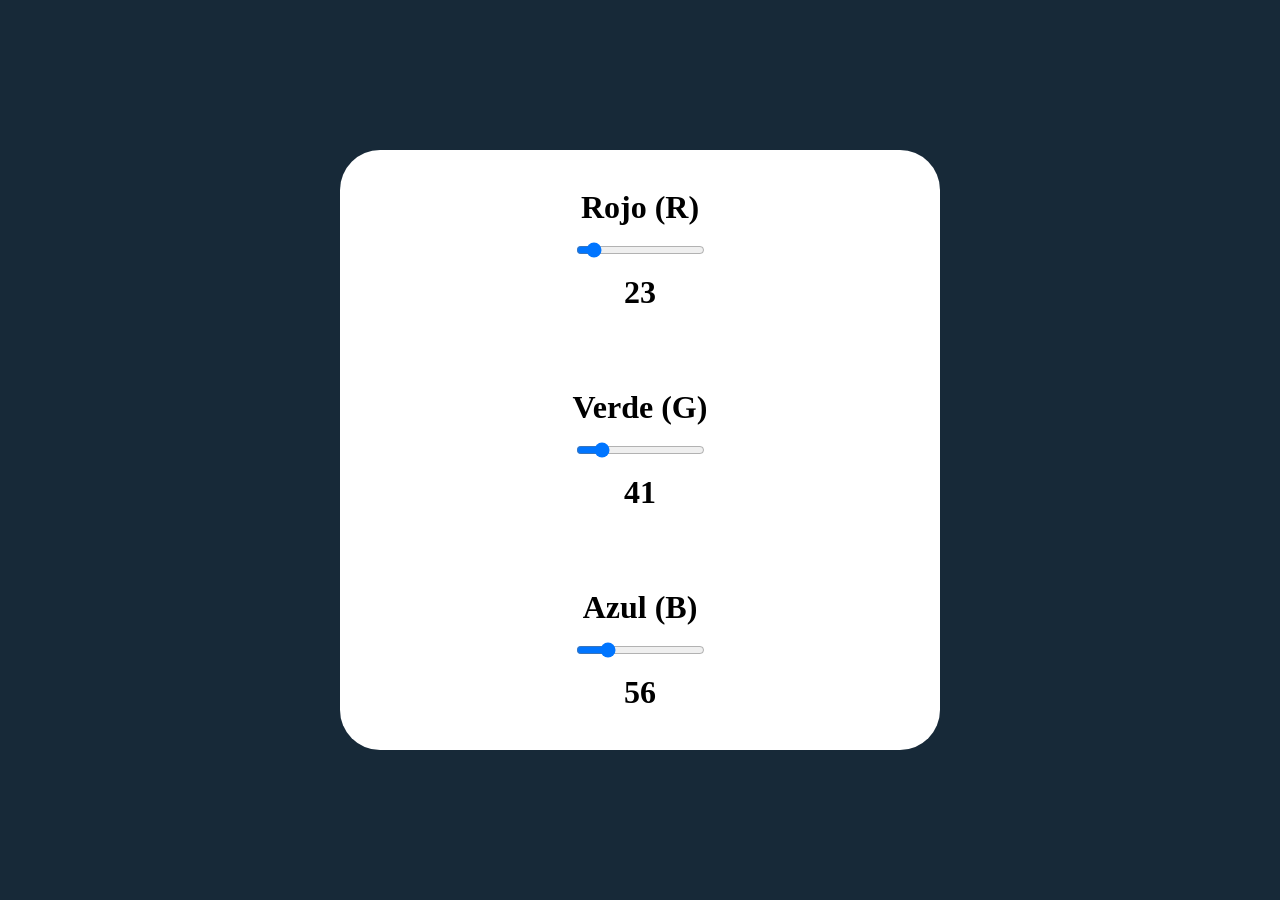
<file: Input_Color_RGB/index.html>
<!DOCTYPE html>
<html lang="en">
<head>
  <meta charset="UTF-8">
  <meta name="viewport" content="width=device-width, initial-scale=1.0">
  <link rel="stylesheet" href="style.css">
  <title>Color RGB</title>
</head>
<body>
  <main>
    <div class="container">
      <div class="color">
        <label for="rojo">Rojo (R)</label>
        <input id="rojo" type="range" min="0" max="255" value="23" step="1">
        <p id="texto-rojo"></p>
      </div>

      <div class="color">
        <label for="verde">Verde (G)</label>
        <input id="verde" type="range" min="0" max="255" value="41" step="1">
        <p id="texto-verde"></p>
      </div>

      <div class="color">
        <label for="azul">Azul (B)</label>
        <input id="azul" type="range" min="0" max="255" value="56" step="1">
        <p id="texto-azul"></p>
      </div>
    </div>
  </main>

  <script src="app.js"></script>
</body>
</html>
</file>
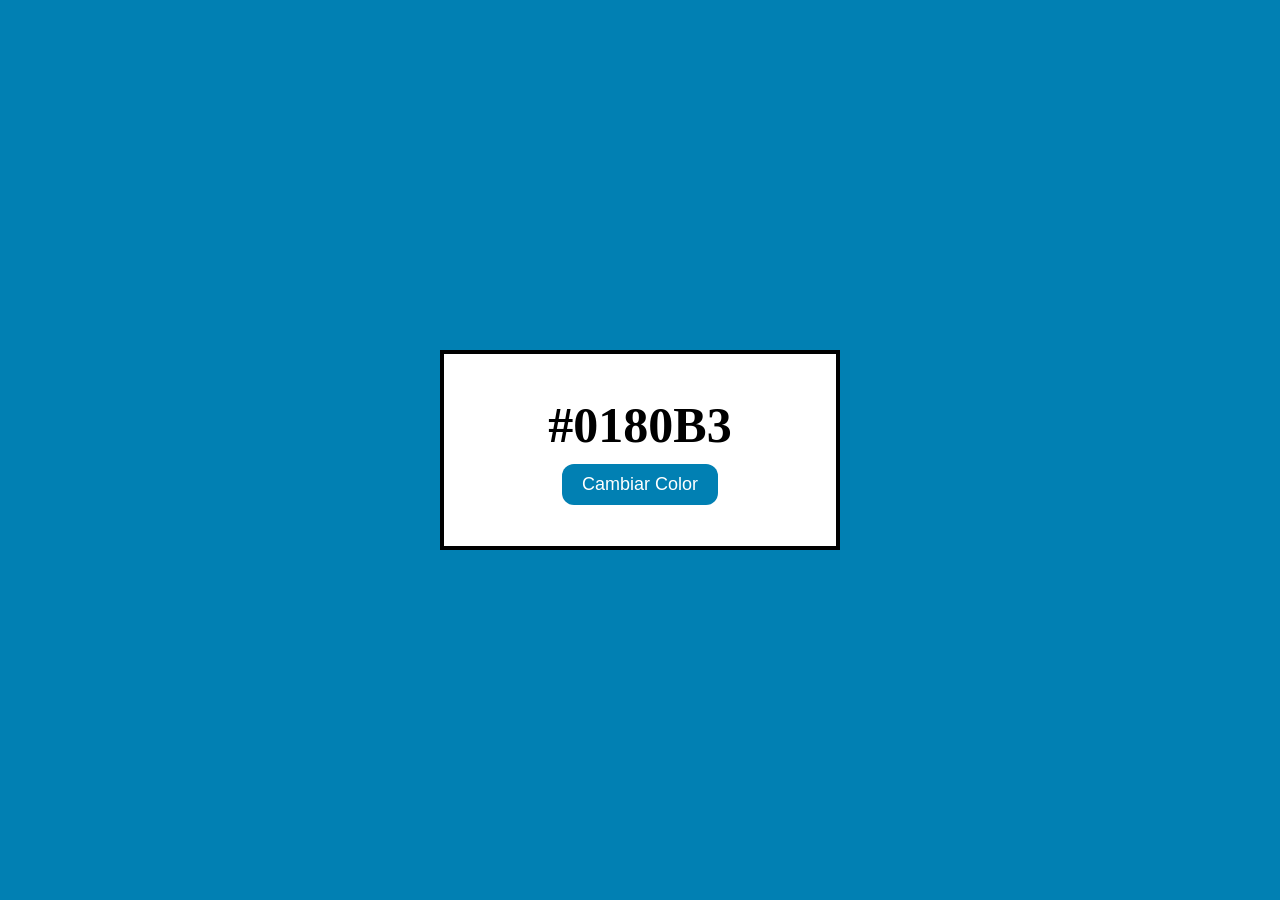
<file: Random_Background_Color/index.html>
<!DOCTYPE html>
<html lang="en">
<head>
  <meta charset="UTF-8">
  <meta name="viewport" content="width=device-width, initial-scale=1.0">
  <link rel="stylesheet" href="style.css">
  <title>Colores Aleatorios</title>
</head>
<body>
  <div class="color-box">
    <p id="numColor">#0180B3</p>
    <button id="changeColorButton">Cambiar Color</button>
  </div>

  <script src="script.js"></script>
</body>
</html>
</file>
<file: Input_Color_RGB/style.css>
* {
  margin: 0;
  padding: 0;
  box-sizing: border-box;
}

body, html {
  height: 100%;
  width: 100%;
  background-color: rgb(23, 41, 56);
}

main {
  display: flex;
  flex-direction: column;
  justify-content: center;
  align-items: center;
  height: 100%;
  width: 100%;
}

.container {
  display: flex;
  flex-direction: column;
  justify-content: space-around;
  align-items: center;
  background-color: white;
  border-radius: 40px;
  flex-wrap: wrap;
  height: 600px;
  width: 600px;
}

.color {
  display: flex;
  flex-direction: column;
  justify-content: center;
  align-items: center;
  row-gap: 16px;
  font-size: 2em;
  font-weight: bold;
  font-family: Georgia, 'Times New Roman', Times, serif;
}
</file>
<file: Random_Background_Color/style.css>
* {
  margin: 0px;
  padding: 0px;
  box-sizing: border-box;
}

body, html {
  height: 100%;
  width: 100%;
  display: flex;
  flex-direction: column;
  justify-content: center;
  align-items: center;
  background-color: #0180B3;
}

.color-box {
  display: flex;
  flex-direction: column;
  justify-content: center;
  align-items: center;
  background-color: white;
  width: 400px;
  height: 200px;
  border: black 4px solid;
}

#numColor {
  font-weight: bold;
  font-size: 50px;
  margin-bottom: 10px;
}

#changeColorButton {
  padding: 10px 20px;
  border-radius: 12px;
  border: none;
  background-color: #0180B3;
  color: white;
  font-size: 18px;
  cursor: pointer;
  user-select: none; /* Evita que el texto del botón sea seleccionable */
  transition-duration: 0.3s;
}

#changeColorButton:hover {
  background-color: #016A8B;
}
</file>
